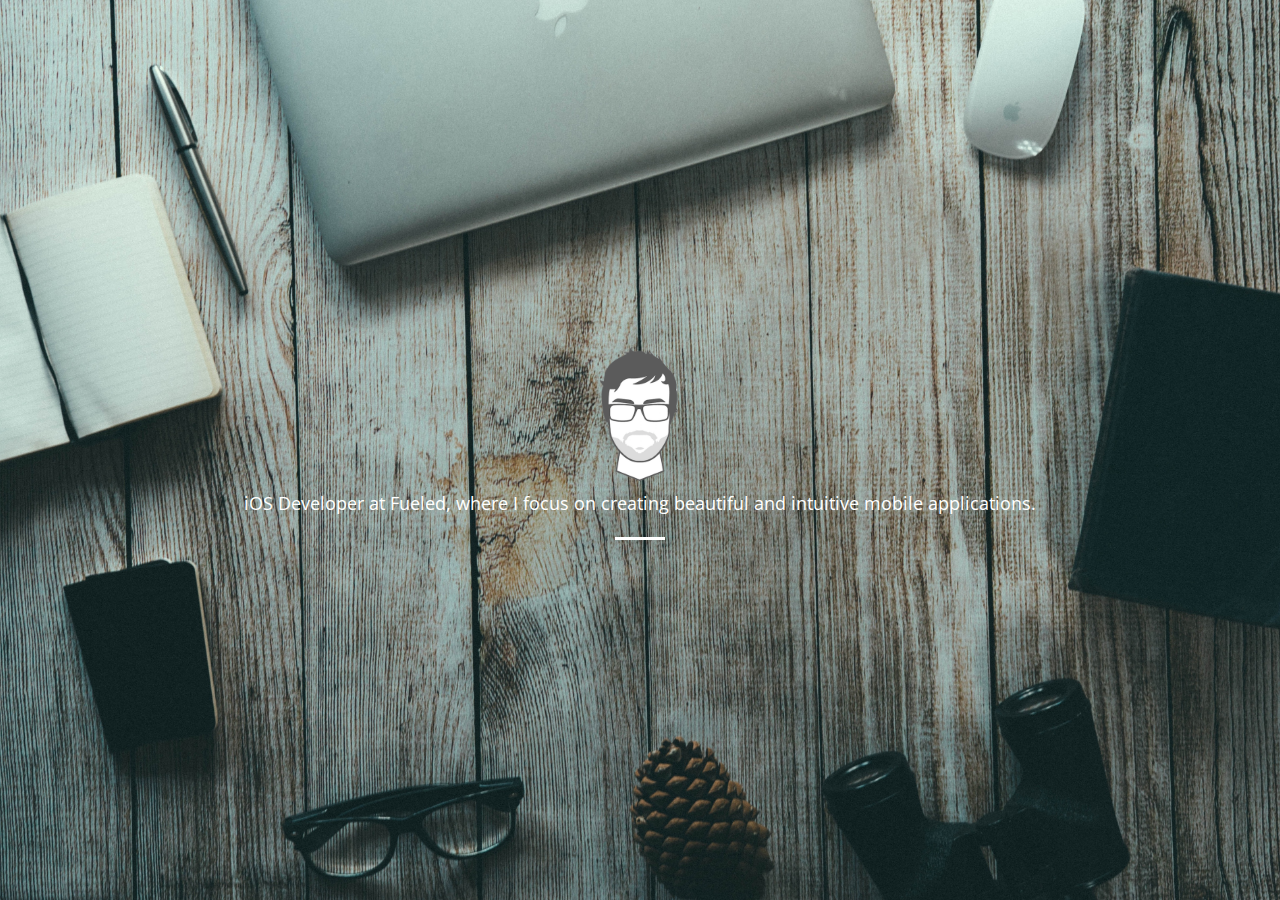
<file: index.html>
<!DOCTYPE html>
<html lang="en">

<head>

  <meta charset="utf-8">
  <meta http-equiv="X-UA-Compatible" content="IE=edge">
  <meta name="viewport" content="width=device-width, initial-scale=1">
  <meta name="description" content="I am software developer who currently focus on iOS Development. I have more than 4 years experience in creating iphone and ipad applications." />
  <meta name="keywords" content="ios developer portfolio, mobile application development,
  mobile application developer, mobile applications development,
  create iphone app, iphone apps development, ios developer,
  ios developement, objective C, objective-c, portfolio, swift" />
  <meta name="author" content="Thibault Gauche">

  <link rel="apple-touch-icon-precomposed" sizes="57x57" href="img/favicons/apple-touch-icon-57x57.png" />
  <link rel="apple-touch-icon-precomposed" sizes="114x114" href="img/favicons/apple-touch-icon-114x114.png" />
  <link rel="apple-touch-icon-precomposed" sizes="72x72" href="img/favicons/apple-touch-icon-72x72.png" />
  <link rel="apple-touch-icon-precomposed" sizes="144x144" href="img/favicons/apple-touch-icon-144x144.png" />
  <link rel="apple-touch-icon-precomposed" sizes="60x60" href="img/favicons/apple-touch-icon-60x60.png" />
  <link rel="apple-touch-icon-precomposed" sizes="120x120" href="img/favicons/apple-touch-icon-120x120.png" />
  <link rel="apple-touch-icon-precomposed" sizes="76x76" href="img/favicons/apple-touch-icon-76x76.png" />
  <link rel="apple-touch-icon-precomposed" sizes="152x152" href="img/favicons/apple-touch-icon-152x152.png" />
  <link rel="shortcut icon" type="image/png" href="img/favicons/favicon-196x196.png" sizes="196x196" />
  <link rel="shortcut icon" type="image/png" href="img/favicons/favicon-96x96.png" sizes="96x96" />
  <link rel="shortcut icon" type="image/png" href="img/favicons/favicon-32x32.png" sizes="32x32" />
  <link rel="ishortcut con" type="image/png" href="img/favicons/favicon-16x16.png" sizes="16x16" />
  <link rel="shortcut icon" type="image/png" href="img/favicons/favicon-128.png" sizes="128x128" />
  <meta name="application-name" content="&nbsp;"/>
  <meta name="msapplication-TileColor" content="#FFFFFF" />
  <meta name="msapplication-TileImage" content="img/favicons/mstile-144x144.png" />
  <meta name="msapplication-square70x70logo" content="img/favicons/mstile-70x70.png" />
  <meta name="msapplication-square150x150logo" content="img/favicons/mstile-150x150.png" />
  <meta name="msapplication-wide310x150logo" content="img/favicons/mstile-310x150.png" />
  <meta name="msapplication-square310x310logo" content="img/favicons/mstile-310x310.png" />

  <title>Thibault Gauche - iOS Developer</title>

  <!-- Bootstrap Core CSS -->
  <link rel="stylesheet" href="css/bootstrap.min.css" type="text/css">

  <!-- Custom Fonts -->
  <link href='https://fonts.googleapis.com/css?family=Open+Sans:300italic,400italic,600italic,700italic,800italic,400,300,600,700,800' rel='stylesheet' type='text/css'>
  <link href='https://fonts.googleapis.com/css?family=Merriweather:400,300,300italic,400italic,700,700italic,900,900italic' rel='stylesheet' type='text/css'>
  <link rel="stylesheet" href="font-awesome/css/font-awesome.min.css" type="text/css">

  <!-- Plugin CSS -->
  <link rel="stylesheet" href="css/animate.min.css" type="text/css">

  <!-- Custom CSS -->
  <link rel="stylesheet" href="css/creative.css" type="text/css">

  <!-- HTML5 Shim and Respond.js IE8 support of HTML5 elements and media queries -->
  <!-- WARNING: Respond.js doesn't work if you view the page via file:// -->
  <!--[if lt IE 9]>
  <script src="https://oss.maxcdn.com/libs/html5shiv/3.7.0/html5shiv.js"></script>
  <script src="https://oss.maxcdn.com/libs/respond.js/1.4.2/respond.min.js"></script>
  <![endif]-->
  <script>
    (function(i,s,o,g,r,a,m){i['GoogleAnalyticsObject']=r;i[r]=i[r]||function(){
    (i[r].q=i[r].q||[]).push(arguments)},i[r].l=1*new Date();a=s.createElement(o),
    m=s.getElementsByTagName(o)[0];a.async=1;a.src=g;m.parentNode.insertBefore(a,m)
    })(window,document,'script','https://www.google-analytics.com/analytics.js','ga');

    ga('create', 'UA-86824044-1', 'auto');
    ga('send', 'pageview');
  </script>
</head>

<body id="page-top">

  <header>
    <div class="header-content">
      <center>
        <img class="img-responsive" src="img/profile.png" width=150 height=150 alt="thibault gauche">
      </center>
      <p>iOS Developer at <a href="http://www.fueled.com">Fueled</a>, where I focus on creating beautiful and intuitive mobile applications.</p>
      <hr>
  </div>
</header>

<!-- jQuery -->
<script src="js/jquery.js"></script>

<!-- Bootstrap Core JavaScript -->
<script src="js/bootstrap.min.js"></script>

<!-- Plugin JavaScript -->
<script src="js/jquery.easing.min.js"></script>
<script src="js/jquery.fittext.js"></script>
<script src="js/wow.min.js"></script>

<!-- Contact Form JavaScript -->
<script src="js/jqBootstrapValidation.js"></script>
<script src="js/contact_me.js"></script>

<!-- Custom Theme JavaScript -->
<script src="js/creative.js"></script>

</body>

</html>
</file>
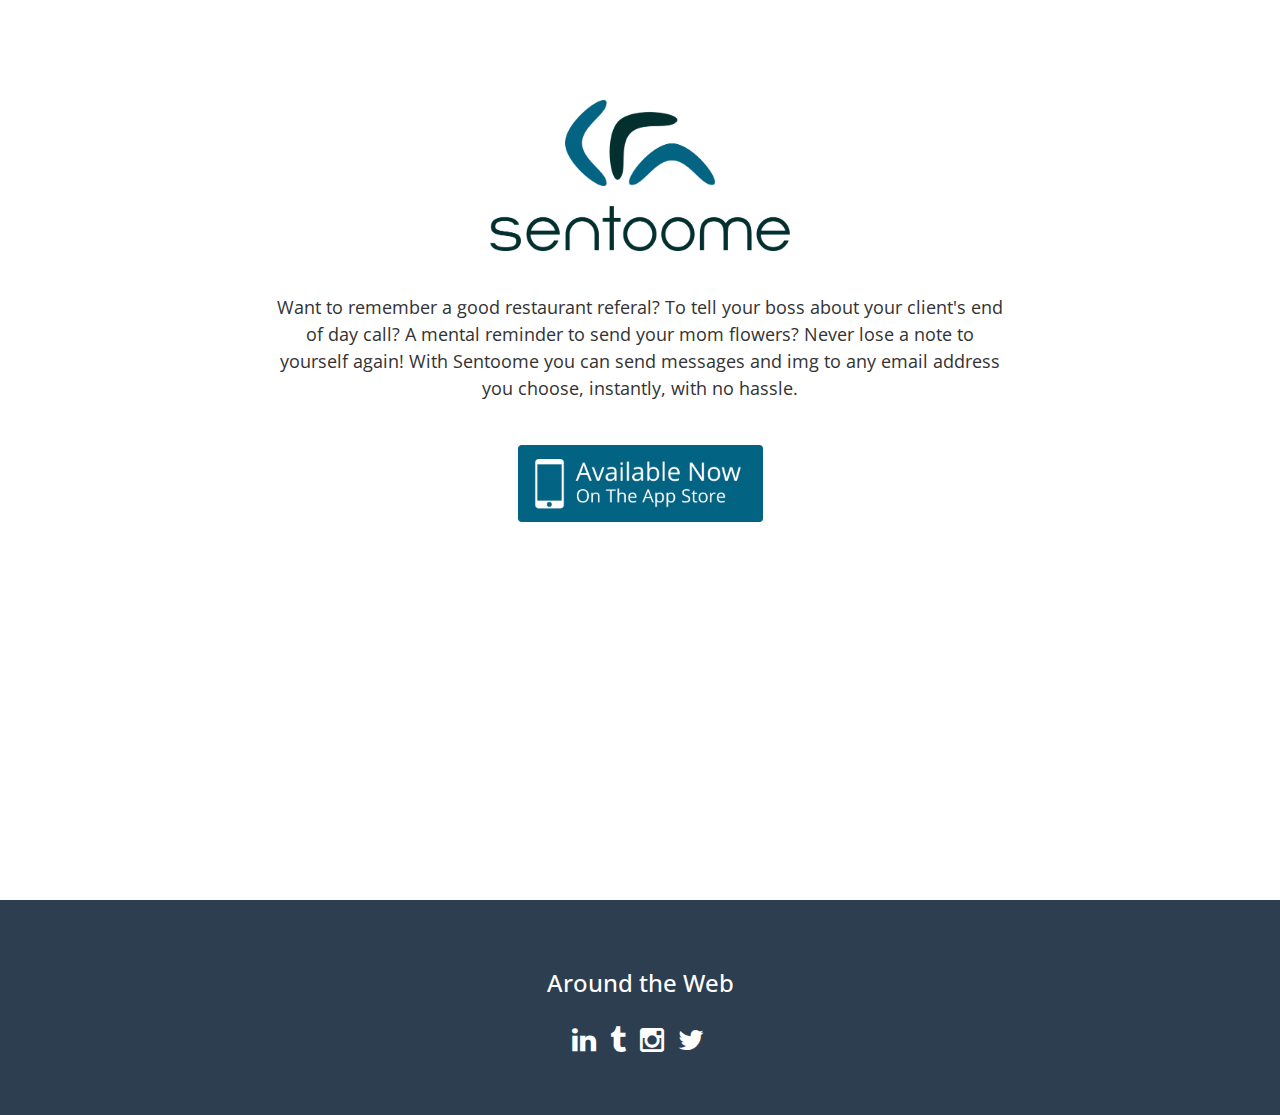
<file: sentoome/index.html>
<!DOCTYPE html>
<html lang="en">

<head>
  <meta charset="utf-8">
  <meta http-equiv="X-UA-Compatible" content="IE=edge">
  <meta name="viewport" content="width=device-width, initial-scale=1">
  <meta name="description" content="I am software developer who currently focus on iOS Development. I have more than 4 years experience in creating iphone and ipad applications." />
  <meta name="keywords" content="ios developer portfolio, mobile application development,
  mobile application developer, mobile applications development,
  create iphone app, iphone apps development, ios developer,
  ios developement, objective C, objective-c, portfolio, swift" />
  <meta name="author" content="Thibault Gauche">

  <link rel="apple-touch-icon" sizes="57x57" href="../img/sentoome/favicons.ico/apple-icon-57x57.png">
  <link rel="apple-touch-icon" sizes="60x60" href="../img/sentoome/favicons.ico/apple-icon-60x60.png">
  <link rel="apple-touch-icon" sizes="72x72" href="../img/sentoome/favicons.ico/apple-icon-72x72.png">
  <link rel="apple-touch-icon" sizes="76x76" href="../img/sentoome/favicons.ico/apple-icon-76x76.png">
  <link rel="apple-touch-icon" sizes="114x114" href="../img/sentoome/favicons.ico/apple-icon-114x114.png">
  <link rel="apple-touch-icon" sizes="120x120" href="../img/sentoome/favicons.ico/apple-icon-120x120.png">
  <link rel="apple-touch-icon" sizes="144x144" href="../img/sentoome/favicons.ico/apple-icon-144x144.png">
  <link rel="apple-touch-icon" sizes="152x152" href="../img/sentoome/favicons.ico/apple-icon-152x152.png">
  <link rel="apple-touch-icon" sizes="180x180" href="../img/sentoome/favicons.ico/apple-icon-180x180.png">
  <link rel="icon" type="image/png" sizes="192x192"  href="../img/sentoome/favicons.ico/android-icon-192x192.png">
  <link rel="icon" type="image/png" sizes="32x32" href="../img/sentoome/favicons.ico/favicon-32x32.png">
  <link rel="icon" type="image/png" sizes="96x96" href="../img/sentoome/favicons.ico/favicon-96x96.png">
  <link rel="icon" type="image/png" sizes="16x16" href="../img/sentoome/favicons.ico/favicon-16x16.png">
  <link rel="manifest" href="../img/sentoome/favicons.ico/manifest.json">
  <meta name="msapplication-TileColor" content="#ffffff">
  <meta name="msapplication-TileImage" content="../img/sentoome/favicons.ico/ms-icon-144x144.png">
  <meta name="theme-color" content="#ffffff">

  <title>Sentoome</title>

  <!-- Bootstrap Core CSS -->
  <link rel="stylesheet" href="../css/bootstrap.min.css" type="text/css">

  <!-- Custom Fonts -->
  <link href='http://fonts.googleapis.com/css?family=Open+Sans:300italic,400italic,600italic,700italic,800italic,400,300,600,700,800' rel='stylesheet' type='text/css'>
  <link href='http://fonts.googleapis.com/css?family=Merriweather:400,300,300italic,400italic,700,700italic,900,900italic' rel='stylesheet' type='text/css'>
  <link rel="stylesheet" href="../font-awesome/css/font-awesome.min.css" type="text/css">

  <!-- Plugin CSS -->
  <link rel="stylesheet" href="../css/animate.min.css" type="text/css">

  <!-- Custom CSS -->
  <link rel="stylesheet" href="../css/creative.css" type="text/css">

  <!-- HTML5 Shim and Respond.js IE8 support of HTML5 elements and media queries -->
  <!-- WARNING: Respond.js doesn't work if you view the page via file:// -->
  <!--[if lt IE 9]>
  <script src="https://oss.maxcdn.com/libs/html5shiv/3.7.0/html5shiv.js"></script>
  <script src="https://oss.maxcdn.com/libs/respond.js/1.4.2/respond.min.js"></script>
  <![endif]-->
  <script>
    (function(i,s,o,g,r,a,m){i['GoogleAnalyticsObject']=r;i[r]=i[r]||function(){
    (i[r].q=i[r].q||[]).push(arguments)},i[r].l=1*new Date();a=s.createElement(o),
    m=s.getElementsByTagName(o)[0];a.async=1;a.src=g;m.parentNode.insertBefore(a,m)
    })(window,document,'script','https://www.google-analytics.com/analytics.js','ga');

    ga('create', 'UA-86824044-1', 'auto');
    ga('send', 'pageview');
  </script>
</head>

<body>
  <section class="fullscreen">
    <div class="container">
      <div class="col-lg-8 col-lg-offset-2 text-center">
        <center>
          <img class="img-responsive" src="../img/sentoome/sentoome_logo.png" title="Sentoome logo" alt="Sentoome logo" height="86" width="150"/><br/>
          <img class="img-responsive" src="../img/sentoome/sentoome_title.png" title="Sentoome title" alt="Sentoome title" height="45" width="300"/>
        </center>
        <hr>
        <p>Want to remember a good restaurant referal? To tell your boss about your client's end of day call? A mental reminder to send your mom flowers? Never lose a note to yourself again! With Sentoome you can send messages and img to any email address you choose, instantly, with no hassle.</p>
        <hr>
        <center>
          <a href="https://itunes.apple.com/us/app/sentoome/id882615830?mt=8">
            <img class="img-responsive" src="../img/sentoome/AvailableNow.png" title="available now" height="77" width="245" />
          </a>
        </center>
      </div>
    </div>
  </section>

  <!-- Footer -->
  <footer class="text-center">
    <div class="footer-above">
      <div class="container">
        <div class="row">
          <div class="footer-col col-lg-12">
            <h3>Around the Web</h3>
            <ul class="list-inline">
              <li>
                <a href="http://lnkd.in/dVZt4Pn" class="btn-social"><i class="fa fa-2x fa-linkedin"></i></a>
              </li>
              <li>
                <a href="http://thibaultgauche.tumblr.com/" class="btn-social"><i class="fa fa-2x fa-tumblr"></i></a>
              </li>
              <li>
                <a href="https://instagram.com/tibaw/" class="btn-social"><i class="fa fa-2x fa-instagram"></i></a>
              </li>
              <li>
                <a href="https://twitter.com/Ti_baw" class="btn-social"><i class="fa fa-2x fa-twitter"></i></a>
              </li>
            </ul>
          </div>
        </div>
      </div>
    </div>
  </footer>
</body>
</html>
</file>
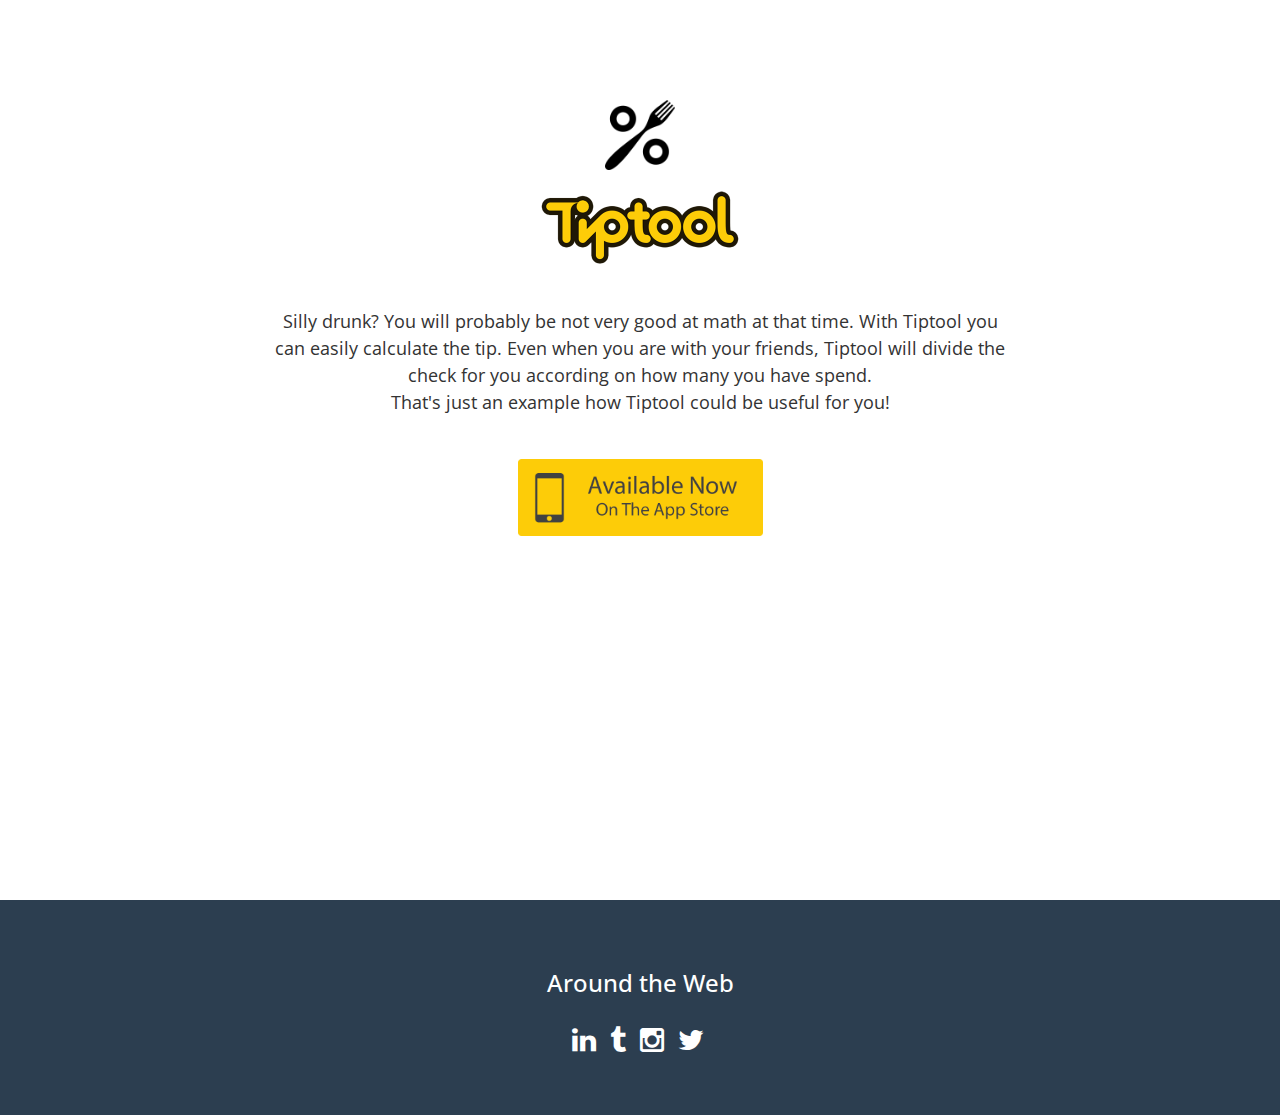
<file: tiptool/index.html>
<!DOCTYPE html>
<html lang="en">

<head>
  <meta charset="utf-8">
  <meta http-equiv="X-UA-Compatible" content="IE=edge">
  <meta name="viewport" content="width=device-width, initial-scale=1">
  <meta name="description" content="I am software developer who currently focus on iOS Development. I have more than 4 years experience in creating iphone and ipad applications." />
  <meta name="keywords" content="ios developer portfolio, mobile application development,
  mobile application developer, mobile applications development,
  create iphone app, iphone apps development, ios developer,
  ios developement, objective C, objective-c, portfolio, swift" />
  <meta name="author" content="Thibault Gauche">

  <link rel="apple-touch-icon" sizes="57x57" href="../img/tiptool/favicons.ico/apple-icon-57x57.png">
  <link rel="apple-touch-icon" sizes="60x60" href="../img/tiptool/favicons.ico/apple-icon-60x60.png">
  <link rel="apple-touch-icon" sizes="72x72" href="../img/tiptool/favicons.ico/apple-icon-72x72.png">
  <link rel="apple-touch-icon" sizes="76x76" href="../img/tiptool/favicons.ico/apple-icon-76x76.png">
  <link rel="apple-touch-icon" sizes="114x114" href="../img/tiptool/favicons.ico/apple-icon-114x114.png">
  <link rel="apple-touch-icon" sizes="120x120" href="../img/tiptool/favicons.ico/apple-icon-120x120.png">
  <link rel="apple-touch-icon" sizes="144x144" href="../img/tiptool/favicons.ico/apple-icon-144x144.png">
  <link rel="apple-touch-icon" sizes="152x152" href="../img/tiptool/favicons.ico/apple-icon-152x152.png">
  <link rel="apple-touch-icon" sizes="180x180" href="../img/tiptool/favicons.ico/apple-icon-180x180.png">
  <link rel="icon" type="image/png" sizes="192x192"  href="../img/tiptool/favicons.ico/android-icon-192x192.png">
  <link rel="icon" type="image/png" sizes="32x32" href="../img/tiptool/favicons.ico/favicon-32x32.png">
  <link rel="icon" type="image/png" sizes="96x96" href="../img/tiptool/favicons.ico/favicon-96x96.png">
  <link rel="icon" type="image/png" sizes="16x16" href="../img/tiptool/favicons.ico/favicon-16x16.png">
  <link rel="manifest" href="../img/tiptool/favicons.ico/manifest.json">
  <meta name="msapplication-TileColor" content="#ffffff">
  <meta name="msapplication-TileImage" content="../img/tiptool/favicons.ico/ms-icon-144x144.png">
  <meta name="theme-color" content="#ffffff">

  <title>TipTool</title>

  <!-- Bootstrap Core CSS -->
  <link rel="stylesheet" href="../css/bootstrap.min.css" type="text/css">

  <!-- Custom Fonts -->
  <link href='http://fonts.googleapis.com/css?family=Open+Sans:300italic,400italic,600italic,700italic,800italic,400,300,600,700,800' rel='stylesheet' type='text/css'>
  <link href='http://fonts.googleapis.com/css?family=Merriweather:400,300,300italic,400italic,700,700italic,900,900italic' rel='stylesheet' type='text/css'>
  <link rel="stylesheet" href="../font-awesome/css/font-awesome.min.css" type="text/css">

  <!-- Plugin CSS -->
  <link rel="stylesheet" href="../css/animate.min.css" type="text/css">

  <!-- Custom CSS -->
  <link rel="stylesheet" href="../css/creative.css" type="text/css">

  <!-- HTML5 Shim and Respond.js IE8 support of HTML5 elements and media queries -->
  <!-- WARNING: Respond.js doesn't work if you view the page via file:// -->
  <!--[if lt IE 9]>
  <script src="https://oss.maxcdn.com/libs/html5shiv/3.7.0/html5shiv.js"></script>
  <script src="https://oss.maxcdn.com/libs/respond.js/1.4.2/respond.min.js"></script>
  <![endif]-->
  <script>
    (function(i,s,o,g,r,a,m){i['GoogleAnalyticsObject']=r;i[r]=i[r]||function(){
    (i[r].q=i[r].q||[]).push(arguments)},i[r].l=1*new Date();a=s.createElement(o),
    m=s.getElementsByTagName(o)[0];a.async=1;a.src=g;m.parentNode.insertBefore(a,m)
    })(window,document,'script','https://www.google-analytics.com/analytics.js','ga');

    ga('create', 'UA-86824044-1', 'auto');
    ga('send', 'pageview');
  </script>
</head>

<body>
  <section class="fullscreen">
    <div class="container">
      <div class="col-lg-8 col-lg-offset-2 text-center">
        <center>
          <img class="img-responsive" src="../img/tiptool/tiptool.png" alt="Tiptool logo" title="Tiptool logo" height="86" width="70"/><br/>
          <img class="img-responsive" src="../img/tiptool/tiptool_title.png" alt="Tiptool title" title="Tiptool title" height="45" width="200"/>
        </center>
        <hr>
        <p>
          Silly drunk? You will probably be not very good at math at that time. With Tiptool you can easily calculate the tip. Even when you are with your friends, Tiptool will divide the check for you according on how many you have spend.
          <br/> That's just an example  how Tiptool could be useful for you!
        </p>
        <hr>
        <center>
          <a href="https://itunes.apple.com/us/app/tiptool-tip-calculator/id965007535?mt=8">
            <img class="img-responsive" src="../img/tiptool/availableNow.png" title="available now" height="77" width="245" />
          </a>
        </center>
      </div>
    </div>
  </section>

  <!-- Footer -->
  <footer class="text-center">
    <div class="footer-above">
      <div class="container">
        <div class="row">
          <div class="footer-col col-lg-12">
            <h3>Around the Web</h3>
            <ul class="list-inline">
              <li>
                <a href="http://lnkd.in/dVZt4Pn" class="btn-social"><i class="fa fa-2x fa-linkedin"></i></a>
              </li>
              <li>
                <a href="http://thibaultgauche.tumblr.com/" class="btn-social"><i class="fa fa-2x fa-tumblr"></i></a>
              </li>
              <li>
                <a href="https://instagram.com/tibaw/" class="btn-social"><i class="fa fa-2x fa-instagram"></i></a>
              </li>
              <li>
                <a href="https://twitter.com/Ti_baw" class="btn-social"><i class="fa fa-2x fa-twitter"></i></a>
              </li>
            </ul>
          </div>
        </div>
      </div>
    </div>
  </footer>
</body>
</html>
</file>
<file: css/creative.css>
/*!
 * Start Bootstrap - Creative Bootstrap Theme (http://startbootstrap.com)
 * Code licensed under the Apache License v2.0.
 * For details, see http://www.apache.org/licenses/LICENSE-2.0.
 */

html,
body {
    width: 100%;
    height: 100%;
    font-family: 'Open Sans', 'Helvetica Neue',Arial,sans-serif;
}

hr {
    max-width: 50px;
    border-color: #fff;
    border-width: 3px;
}

hr.light {
    border-color: #fff;
}

a {
    color: #fff;
    -webkit-transition: all .35s;
    -moz-transition: all .35s;
    transition: all .35s;
}

a:hover,
a:focus {
    color: #3E606F;
}

h1,
h2,
h3,
h4,
h5,
h6 {
    font-family: 'Open Sans','Helvetica Neue',Arial,sans-serif;
}

p {
    margin-bottom: 20px;
    font-size: 18px;
    line-height: 1.5;

}

.bg-primary {
    background-color: #3E606F;
}

.bg-dark {
    color: #fff;
    background-color: #222;
}

.text-faded {
    color: rgba(255,255,255,.7);
}

section {
    padding: 100px 0;
}

aside {
    padding: 50px 0;
}

.no-padding {
    padding: 0;
}

.navbar-default {
    border-color: rgba(34,34,34,.05);
    font-family: 'Open Sans','Helvetica Neue',Arial,sans-serif;
    background-color: #fff;
    -webkit-transition: all .35s;
    -moz-transition: all .35s;
    transition: all .35s;
}

.navbar-default .navbar-header .navbar-brand {
    text-transform: uppercase;
    font-family: 'Open Sans','Helvetica Neue',Arial,sans-serif;
    font-weight: 700;
    color: #3E606F;
}

.navbar-default .navbar-header .navbar-brand:hover,
.navbar-default .navbar-header .navbar-brand:focus {
    color: #eb3812;
}

.navbar-default .nav > li>a,
.navbar-default .nav>li>a:focus {
    text-transform: uppercase;
    font-size: 13px;
    font-weight: 700;
    color: #222;
}

.navbar-default .nav > li>a:hover,
.navbar-default .nav>li>a:focus:hover {
    color: #3E606F;
}

.navbar-default .nav > li.active>a,
.navbar-default .nav>li.active>a:focus {
    color: #3E606F!important;
    background-color: transparent;
}

.navbar-default .nav > li.active>a:hover,
.navbar-default .nav>li.active>a:focus:hover {
    background-color: transparent;
}

@media(min-width:768px) {
    .navbar-default {
        border-color: rgba(255,255,255,.3);
        background-color: transparent;
    }

    .navbar-default .navbar-header .navbar-brand {
        color: rgba(255,255,255,.7);
    }

    .navbar-default .navbar-header .navbar-brand:hover,
    .navbar-default .navbar-header .navbar-brand:focus {
        color: #fff;
    }

    .navbar-default .nav > li>a,
    .navbar-default .nav>li>a:focus {
        color: rgba(255,255,255,.7);
    }

    .navbar-default .nav > li>a:hover,
    .navbar-default .nav>li>a:focus:hover {
        color: #fff;
    }

    .navbar-default.affix {
        border-color: rgba(34,34,34,.05);
        background-color: #fff;
    }

    .navbar-default.affix .navbar-header .navbar-brand {
        font-size: 14px;
        color: #3E606F;
    }

    .navbar-default.affix .navbar-header .navbar-brand:hover,
    .navbar-default.affix .navbar-header .navbar-brand:focus {
        color: #eb3812;
    }

    .navbar-default.affix .nav > li>a,
    .navbar-default.affix .nav>li>a:focus {
        color: #222;
    }

    .navbar-default.affix .nav > li>a:hover,
    .navbar-default.affix .nav>li>a:focus:hover {
        color: #3E606F;
    }
}

.fullscreen {
  position: relative;
  width: 100%;
  min-height: 100%;
  text-align: center;
  background-position: center;
  -webkit-background-size: cover;
  -moz-background-size: cover;
  background-size: cover;
  -o-background-size: cover;
  position: relative;
}

header {
    position: relative;
    width: 100%;
    min-height: auto;
    text-align: center;
    color: #fff;
    background-image: url(../img/header.jpg);
    background-position: center;
    -webkit-background-size: cover;
    -moz-background-size: cover;
    background-size: cover;
    -o-background-size: cover;
}

header .header-content {
    position: relative;
    width: 100%;
    padding: 100px 15px;
    text-align: center;
}

header .header-content .header-content-inner h1 {
    margin-top: 0;
    margin-bottom: 0;
    text-transform: uppercase;
    font-weight: 700;
}

header .header-content .header-content-inner hr {
    margin: 30px auto;
}

header .header-content .header-content-inner p {
    margin-bottom: 50px;
    font-size: 18px;
    font-weight: 300;
    color: rgba(255,255,255,1);
}

@media(min-width:768px) {
    header {
        min-height: 100%;
    }

    header .header-content {
        position: absolute;
        top: 50%;
        padding: 0 50px;
        -webkit-transform: translateY(-50%);
        -ms-transform: translateY(-50%);
        transform: translateY(-50%);
    }

    header .header-content .header-content-inner {
        margin-right: auto;
        margin-left: auto;
        max-width: 1000px;
    }

    header .header-content .header-content-inner p {
        margin-right: auto;
        margin-left: auto;
        max-width: 80%;
        font-size: 18px;
    }
}

.section-heading {
    margin-top: 0;
}

.service-box {
    margin: 50px auto 0;
    max-width: 400px;
}

@media(min-width:992px) {
    .service-box {
        margin: 20px auto 0;
    }
}

.service-box p {
    margin-bottom: 0;
}

.portfolio-box {
    display: block;
    position: relative;
    margin: 0 auto;
    max-width: 400px;
}

.portfolio-box .portfolio-box-caption {
    display: block;
    position: absolute;
    bottom: 0;
    width: 100%;
    height: 100%;
    text-align: center;
    color: #fff;
    opacity: 0;
    background: rgba(25,52,65,0.8);
    -webkit-transition: all .35s;
    -moz-transition: all .35s;
    transition: all .35s;
}

.portfolio-box .portfolio-box-caption .portfolio-box-caption-content {
    position: absolute;
    top: 50%;
    width: 100%;
    text-align: center;
    transform: translateY(-50%);
}

.portfolio-box .portfolio-box-caption .portfolio-box-caption-content .project-category,
.portfolio-box .portfolio-box-caption .portfolio-box-caption-content .project-name {
    padding: 0 15px;
    font-family: 'Open Sans','Helvetica Neue',Arial,sans-serif;
}

.portfolio-box .portfolio-box-caption .portfolio-box-caption-content .project-category {
    text-transform: uppercase;
    font-size: 16px;
    font-weight: 600;
}

.portfolio-box .portfolio-box-caption .portfolio-box-caption-content .project-name {
    font-size: 18px;
}

.portfolio-box:hover .portfolio-box-caption {
    opacity: 1;
}

@media(min-width:768px) {
    .portfolio-box .portfolio-box-caption .portfolio-box-caption-content .project-category {
        font-size: 16px;
    }

    .portfolio-box .portfolio-box-caption .portfolio-box-caption-content .project-name {
        font-size: 22px;
    }
}

.call-to-action h2 {
    margin: 0 auto 20px;
}

.text-primary {
    color: #3E606F;
}

.no-gutter > [class*=col-] {
    padding-right: 0;
    padding-left: 0;
}

.btn-default {
    border-color: #fff;
    color: #222;
    background-color: #fff;
    -webkit-transition: all .35s;
    -moz-transition: all .35s;
    transition: all .35s;
}

.btn-default:hover,
.btn-default:focus,
.btn-default.focus,
.btn-default:active,
.btn-default.active,
.open > .dropdown-toggle.btn-default {
    border-color: #ededed;
    color: #222;
    background-color: #f2f2f2;
}

.btn-default:active,
.btn-default.active,
.open > .dropdown-toggle.btn-default {
    background-image: none;
}

.btn-default.disabled,
.btn-default[disabled],
fieldset[disabled] .btn-default,
.btn-default.disabled:hover,
.btn-default[disabled]:hover,
fieldset[disabled] .btn-default:hover,
.btn-default.disabled:focus,
.btn-default[disabled]:focus,
fieldset[disabled] .btn-default:focus,
.btn-default.disabled.focus,
.btn-default[disabled].focus,
fieldset[disabled] .btn-default.focus,
.btn-default.disabled:active,
.btn-default[disabled]:active,
fieldset[disabled] .btn-default:active,
.btn-default.disabled.active,
.btn-default[disabled].active,
fieldset[disabled] .btn-default.active {
    border-color: #fff;
    background-color: #fff;
}

.btn-default .badge {
    color: #fff;
    background-color: #222;
}

.btn-primary {
    border-color: #3E606F;
    color: #fff;
    background-color: #3E606F;
    -webkit-transition: all .35s;
    -moz-transition: all .35s;
    transition: all .35s;
}

.btn-primary:hover,
.btn-primary:focus,
.btn-primary.focus,
.btn-primary:active,
.btn-primary.active,
.open > .dropdown-toggle.btn-primary {
    border-color: #ed431f;
    color: #fff;
    background-color: #ee4b28;
}

.btn-primary:active,
.btn-primary.active,
.open > .dropdown-toggle.btn-primary {
    background-image: none;
}

.btn-primary.disabled,
.btn-primary[disabled],
fieldset[disabled] .btn-primary,
.btn-primary.disabled:hover,
.btn-primary[disabled]:hover,
fieldset[disabled] .btn-primary:hover,
.btn-primary.disabled:focus,
.btn-primary[disabled]:focus,
fieldset[disabled] .btn-primary:focus,
.btn-primary.disabled.focus,
.btn-primary[disabled].focus,
fieldset[disabled] .btn-primary.focus,
.btn-primary.disabled:active,
.btn-primary[disabled]:active,
fieldset[disabled] .btn-primary:active,
.btn-primary.disabled.active,
.btn-primary[disabled].active,
fieldset[disabled] .btn-primary.active {
    border-color: #3E606F;
    background-color: #3E606F;
}

.btn-outline {
    margin-top: 15px;
    border: solid 2px #fff;
    font-size: 16px;
    color: #fff;
    background: 0 0;
    transition: all .3s ease-in-out;
}

.btn-outline:hover,
.btn-outline:focus,
.btn-outline:active,
.btn-outline.active {
    border: solid 2px #fff;
    color: #18bc9c;
    background: #fff;
}

.floating-label-form-group {
    position: relative;
    margin-bottom: 0;
    padding-bottom: .5em;
    border-bottom: 1px solid #eee;
}

.floating-label-form-group input,
.floating-label-form-group textarea {
    z-index: 1;
    position: relative;
    padding-right: 0;
    padding-left: 0;
    border: 0;
    border-radius: 0;
    font-size: 16px;
    background: 0 0;
    box-shadow: none!important;
    resize: none;
}

.floating-label-form-group label {
    display: block;
    z-index: 0;
    position: relative;
    top: 2em;
    margin: 0;
    font-size: .85em;
    line-height: 1.764705882em;
    vertical-align: middle;
    vertical-align: baseline;
    opacity: 0;
    -webkit-transition: top .3s ease,opacity .3s ease;
    -moz-transition: top .3s ease,opacity .3s ease;
    -ms-transition: top .3s ease,opacity .3s ease;
    transition: top .3s ease,opacity .3s ease;
}

.floating-label-form-group::not(:first-child) {
    padding-left: 14px;
    border-left: 1px solid #eee;
}

.floating-label-form-group-with-value label {
    top: 0;
    opacity: 1;
}

.floating-label-form-group-with-focus label {
    color: #18bc9c;
}

form .row:first-child .floating-label-form-group {
    border-top: 1px solid #eee;
}

footer {
    color: #fff;
}

footer h3 {
    margin-bottom: 30px;
}

footer .footer-above {
    padding-top: 50px;
    background-color: #2c3e50;
}

footer .footer-col {
    margin-bottom: 50px;
}

footer .footer-below {
    padding: 25px 0;
    background-color: #233140;
}

.btn-primary .badge {
    color: #3E606F;
    background-color: #fff;
}

.btn {
    border: 0;
    font-family: 'Open Sans','Helvetica Neue',Arial,sans-serif;
    font-weight: 500;
}

.btn-xl {
    padding: 15px 30px;
}

::-moz-selection {
    text-shadow: none;
    color: #fff;
    background: #222;
}

::selection {
    text-shadow: none;
    color: #fff;
    background: #222;
}

img::selection {
    color: #fff;
    background: 0 0;
}

img::-moz-selection {
    color: #fff;
    background: 0 0;
}

body {
    webkit-tap-highlight-color: #222;
}
</file>
